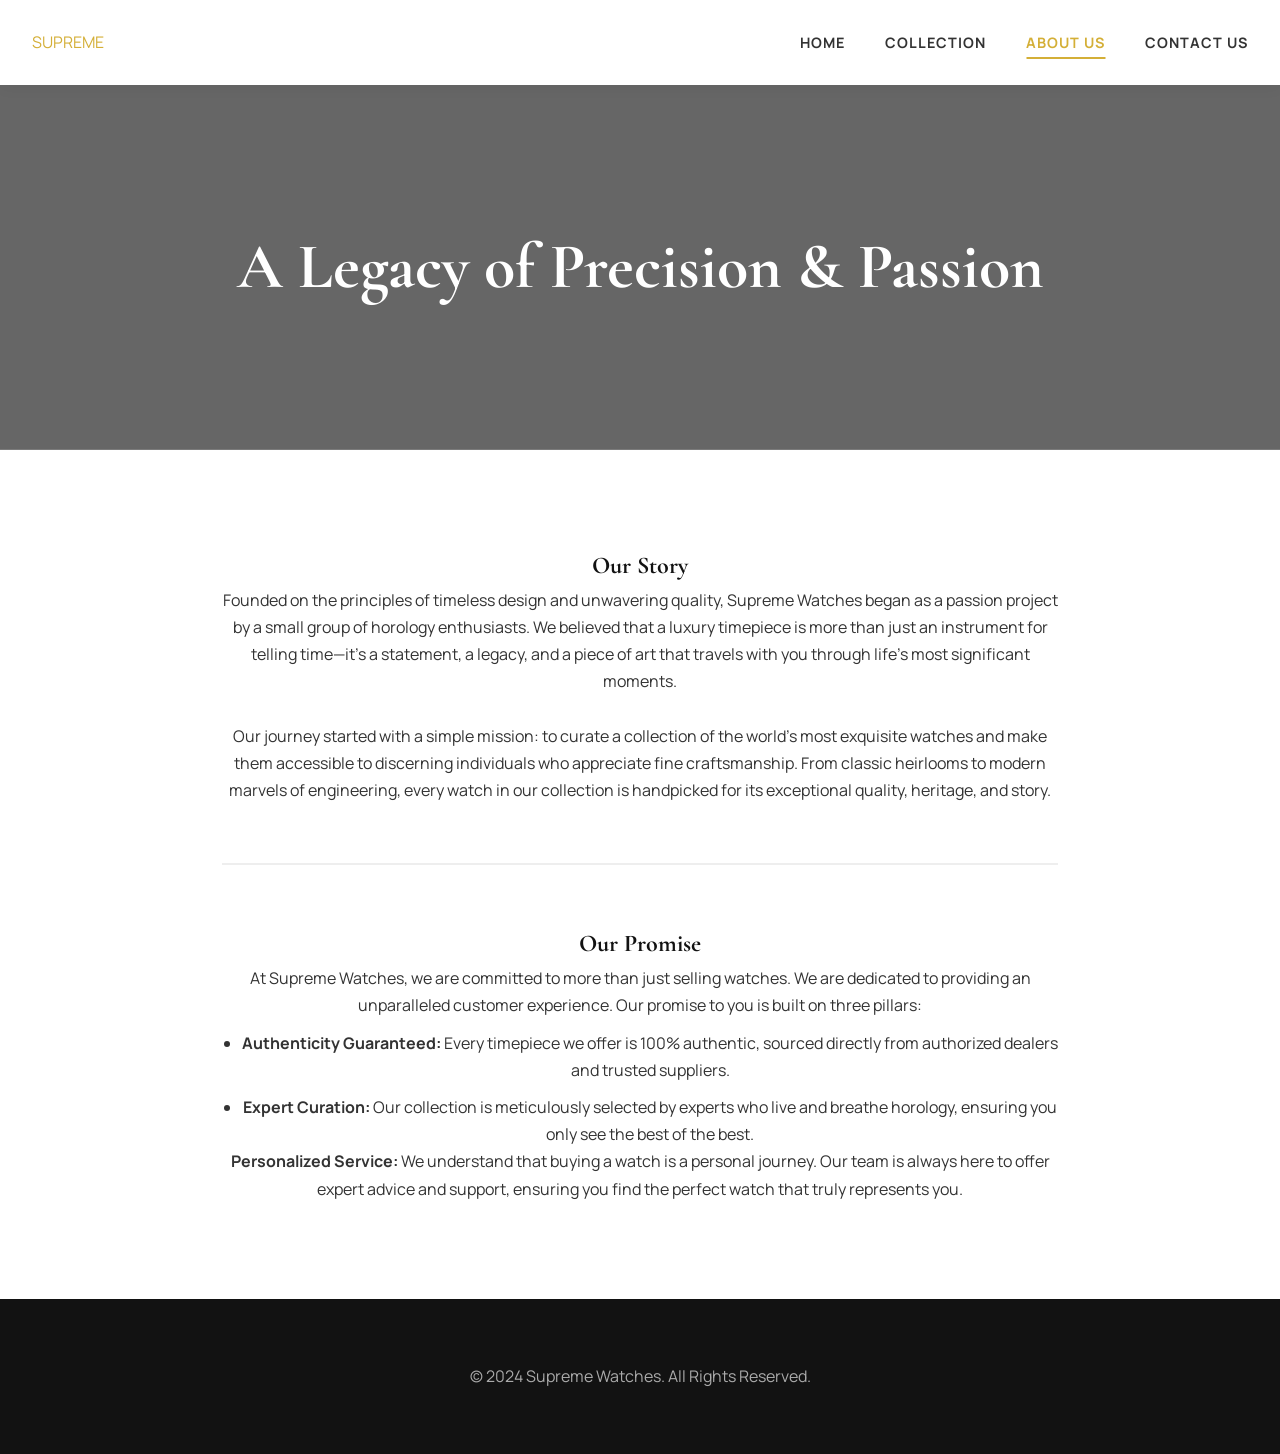
<file: about.html>
<!DOCTYPE html>
<html lang="en">
<head>
    <meta charset="UTF-8">
    <meta name="viewport" content="width=device-width, initial-scale=1.0">
    <title>About Us - Supreme Watches</title>
    <link rel="stylesheet" href="css/style.css">
</head>
<body>

    <!-- ======================= HEADER & NAVBAR ======================= -->
    <header class="main-header">
        <div class="container navbar">
            <a href="index.html" class="logo">SUPREME</a>
            <ul class="nav-links">
                <li><a href="index.html">Home</a></li>
                <li><a href="collection.html">Collection</a></li>
                <li><a href="about.html" class="active">About Us</a></li>
                <li><a href="contact.html">Contact Us</a></li>
            </ul>
            <div class="burger">
                <div class="line1"></div>
                <div class="line2"></div>
                <div class="line3"></div>
            </div>
        </div>
    </header>

    <!-- ======================= MAIN CONTENT ======================= -->
    <main>
        <!-- Page Header Banner -->
        <section class="page-header">
            <h1>A Legacy of Precision & Passion</h1>
        </section>

        <!-- Main Content Area -->
        <section class="content-section container">
            <h2>Our Story</h2>
            <p>
                Founded on the principles of timeless design and unwavering quality, Supreme Watches began as a passion project by a small group of horology enthusiasts. We believed that a luxury timepiece is more than just an instrument for telling time—it's a statement, a legacy, and a piece of art that travels with you through life's most significant moments.
            </p>
            <br>
            <p>
                Our journey started with a simple mission: to curate a collection of the world's most exquisite watches and make them accessible to discerning individuals who appreciate fine craftsmanship. From classic heirlooms to modern marvels of engineering, every watch in our collection is handpicked for its exceptional quality, heritage, and story.
            </p>
            
            <br>
            <hr style="border: 1px solid #eee; margin: 2rem 0;">
            <br>
            
            <h2>Our Promise</h2>
            <p>
                At Supreme Watches, we are committed to more than just selling watches. We are dedicated to providing an unparalleled customer experience. Our promise to you is built on three pillars:
            </p>
            <ul>
                <li style="list-style-type: disc; margin-left: 20px; margin-top: 10px;">
                    <strong>Authenticity Guaranteed:</strong> Every timepiece we offer is 100% authentic, sourced directly from authorized dealers and trusted suppliers.
                </li>
                <li style="list-style-type: disc; margin-left: 20px; margin-top: 10px;">
                    <strong>Expert Curation:</strong> Our collection is meticulously selected by experts who live and breathe horology, ensuring you only see the best of the best.
                </li>
                <li style-style-type: disc; margin-left: 20px; margin-top: 10px;>
                    <strong>Personalized Service:</strong> We understand that buying a watch is a personal journey. Our team is always here to offer expert advice and support, ensuring you find the perfect watch that truly represents you.
                </li>
            </ul>
        </section>
    </main>

    <!-- ======================= FOOTER ======================= -->
    <footer class="main-footer">
        <p>&copy; 2024 Supreme Watches. All Rights Reserved.</p>
    </footer>

    <!-- Script for mobile navbar functionality -->
    <script type="module" src="js/main.js"></script>

</body>
</html>
</file>
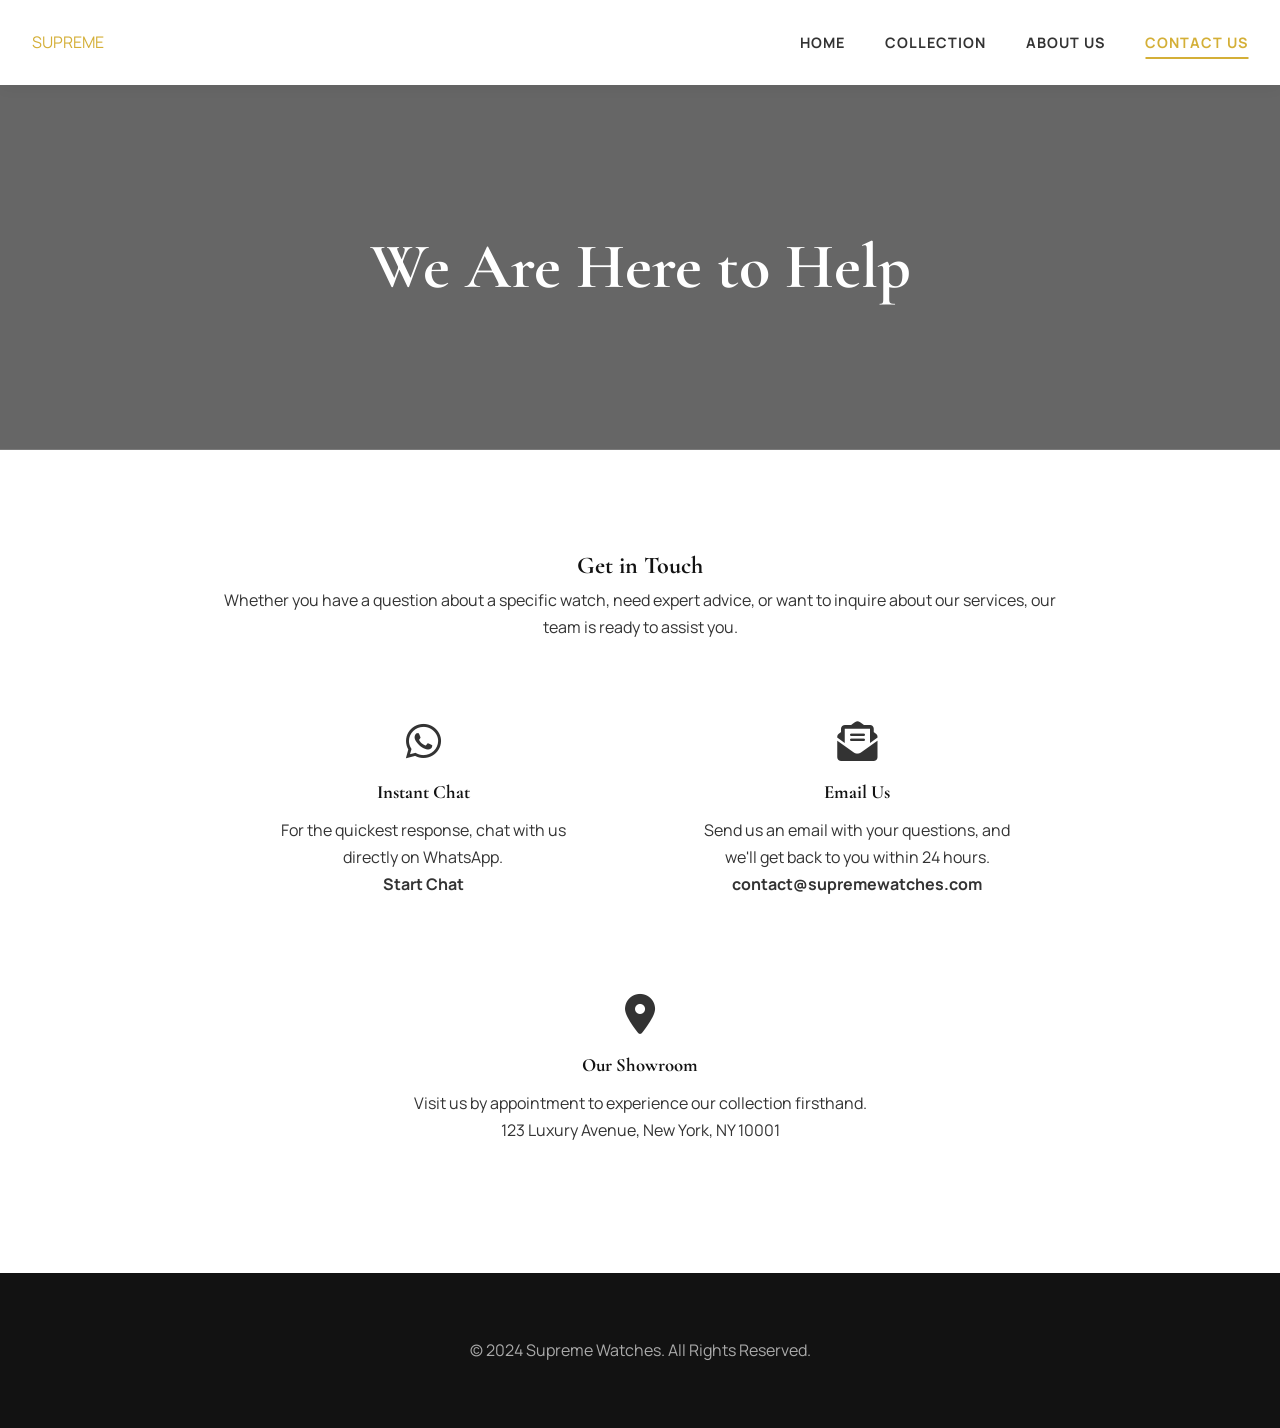
<file: contact.html>
<!DOCTYPE html>
<html lang="en">
<head>
    <meta charset="UTF-8">
    <meta name="viewport" content="width=device-width, initial-scale=1.0">
    <title>Contact Us - Supreme Watches</title>
    <link rel="stylesheet" href="css/style.css">
    <!-- Adding Font Awesome for icons -->
    <link rel="stylesheet" href="https://cdnjs.cloudflare.com/ajax/libs/font-awesome/6.0.0-beta3/css/all.min.css">
    <style>
        /* Additional styles specific to the contact page */
        .contact-details {
            display: flex;
            flex-wrap: wrap;
            gap: 2rem;
            justify-content: center;
            text-align: center;
            margin-top: 3rem;
        }
        .contact-card {
            background: var(--secondary-color);
            padding: 2rem;
            border-radius: 10px;
            flex-basis: 300px;
            flex-grow: 1;
        }
        .contact-card i {
            font-size: 2.5rem;
            color: var(--accent-color);
            margin-bottom: 1rem;
        }
        .contact-card h3 {
            margin-bottom: 0.5rem;
        }
        .contact-card a {
            color: var(--primary-color);
            font-weight: bold;
        }
    </style>
</head>
<body>

    <!-- ======================= HEADER & NAVBAR ======================= -->
    <header class="main-header">
        <div class="container navbar">
            <a href="index.html" class="logo">SUPREME</a>
            <ul class="nav-links">
                <li><a href="index.html">Home</a></li>
                <li><a href="collection.html">Collection</a></li>
                <li><a href="about.html">About Us</a></li>
                <li><a href="contact.html" class="active">Contact Us</a></li>
            </ul>
            <div class="burger">
                <div class="line1"></div>
                <div class="line2"></div>
                <div class="line3"></div>
            </div>
        </div>
    </header>

    <!-- ======================= MAIN CONTENT ======================= -->
    <main>
        <!-- Page Header Banner -->
        <section class="page-header">
            <h1>We Are Here to Help</h1>
        </section>

        <!-- Main Content Area -->
        <section class="content-section container">
            <h2 style="text-align:center;">Get in Touch</h2>
            <p style="text-align:center;">
                Whether you have a question about a specific watch, need expert advice, or want to inquire about our services, our team is ready to assist you.
            </p>

            <div class="contact-details">
                <!-- WhatsApp Card -->
                <div class="contact-card">
                    <i class="fab fa-whatsapp"></i>
                    <h3>Instant Chat</h3>
                    <p>For the quickest response, chat with us directly on WhatsApp.</p>
                    <a href="https://wa.me/1234567890?text=Hello%2C%20I%20have%20a%20question%20about%20your%20watch%20collection." target="_blank">Start Chat</a>
                    <!-- IMPORTANT: Yahan '1234567890' ko client ke WhatsApp number se replace karein (country code ke saath, bina + ke) -->
                </div>

                <!-- Email Card -->
                <div class="contact-card">
                    <i class="fas fa-envelope-open-text"></i>
                    <h3>Email Us</h3>
                    <p>Send us an email with your questions, and we'll get back to you within 24 hours.</p>
                    <a href="mailto:contact@supremewatches.com">contact@supremewatches.com</a>
                </div>

                <!-- Location Card (Optional) -->
                <div class="contact-card">
                    <i class="fas fa-map-marker-alt"></i>
                    <h3>Our Showroom</h3>
                    <p>Visit us by appointment to experience our collection firsthand.</p>
                    <span>123 Luxury Avenue, New York, NY 10001</span>
                </div>
            </div>
        </section>
    </main>

    <!-- ======================= FOOTER ======================= -->
    <footer class="main-footer">
        <p>&copy; 2024 Supreme Watches. All Rights Reserved.</p>
    </footer>

    <!-- Script for mobile navbar functionality -->
    <script type="module" src="js/main.js"></script>

</body>
</html>
</file>
<file: css/style.css>
@import url('https://fonts.googleapis.com/css2?family=Cormorant+Garamond:wght@700&family=Manrope:wght@400;700&display=swap');

:root {
    --font-body: 'Manrope', sans-serif;
    --font-heading: 'Cormorant Garamond', serif;
    --color-dark: #121212;
    --color-light: #f9f9f9;
    --color-accent: #d4af37; /* Gold */
    --color-text: #333;
    --color-gray: #888;
    --shadow: 0 10px 30px rgba(0, 0, 0, 0.07);
    --transition: all 0.4s cubic-bezier(0.165, 0.84, 0.44, 1);
}

/* --- Global & Reset --- */
* { margin: 0; padding: 0; box-sizing: border-box; }
html { scroll-behavior: smooth; }
body {
    font-family: var(--font-body);
    background-color: #fff;
    color: var(--color-text);
    line-height: 1.7;
    -webkit-font-smoothing: antialiased;
}
img { max-width: 100%; display: block; }
a { text-decoration: none; color: var(--color-accent); transition: var(--transition); }
a:hover { color: var(--color-dark); }
ul { list-style: none; }
h1, h2, h3, h4 { font-family: var(--font-heading); color: var(--color-dark); font-weight: 700; }
.container { max-width: 1300px; margin: 0 auto; padding: 0 2rem; }

/* --- Animations --- */
.fade-in {
    opacity: 0;
    transform: translateY(20px);
    transition: opacity 0.8s ease, transform 0.8s ease;
}
.fade-in.visible {
    opacity: 1;
    transform: translateY(0);
}

/* --- Header & Navbar --- */
.main-header {
    background-color: rgba(255, 255, 255, 0.95);
    backdrop-filter: blur(10px);
    box-shadow: 0 2px 15px rgba(0,0,0,0.05);
    position: sticky; top: 0; z-index: 1000;
}
.navbar { display: flex; justify-content: space-between; align-items: center; height: 85px; }
.logo a { font-family: var(--font-heading); font-size: 2rem; color: var(--color-dark); letter-spacing: 1px; }
.nav-links { display: flex; gap: 2.5rem; }
.nav-links a { color: var(--color-text); font-weight: 700; position: relative; padding: 5px 0; font-size: 0.9rem; text-transform: uppercase; letter-spacing: 1px; }
.nav-links a.active, .nav-links a:hover { color: var(--color-accent); }
.nav-links a::after {
    content: ''; position: absolute; width: 0; height: 2px;
    bottom: -2px; left: 50%; transform: translateX(-50%);
    background-color: var(--color-accent); transition: var(--transition);
}
.nav-links a:hover::after, .nav-links a.active::after { width: 100%; }
.burger { display: none; cursor: pointer; }
.burger div { width: 25px; height: 2px; background-color: var(--color-dark); margin: 6px; transition: all 0.3s ease; }

/* --- Hero Banner Slider --- */
.hero-slider {
    position: relative; width: 100%; height: 90vh;
    background: var(--color-dark); overflow: hidden;
}
.slide { position: absolute; top: 0; left: 0; width: 100%; height: 100%; opacity: 0; transition: opacity 1.5s ease; }
.slide.active { opacity: 1; }
.slide-image {
    width: 100%; height: 100%; object-fit: cover;
    transform: scale(1.1); transition: transform 6s ease-out;
}
.slide.active .slide-image { transform: scale(1); }
.slide::after { content: ''; position: absolute; top: 0; left: 0; width: 100%; height: 100%; background: linear-gradient(90deg, rgba(0,0,0,0.7) 0%, rgba(0,0,0,0.2) 100%); }
.slide-content {
    position: absolute; z-index: 2; top: 50%; left: 10%;
    transform: translateY(-50%); color: white; max-width: 600px;
}
.slide-content h1 {
    font-size: 4.5rem; line-height: 1.1; color: #fff;
    opacity: 0; transform: translateY(30px); transition: all 1s ease 0.5s;
}
.slide-content p {
    font-size: 1.1rem; margin: 1rem 0 2rem;
    opacity: 0; transform: translateY(30px); transition: all 1s ease 0.7s;
}
.slide-content .btn {
    opacity: 0; transform: translateY(30px); transition: all 1s ease 0.9s;
}
.slide.active .slide-content h1, .slide.active .slide-content p, .slide.active .slide-content .btn {
    opacity: 1; transform: translateY(0);
}
.slider-nav { position: absolute; bottom: 30px; right: 30px; z-index: 5; }
.slider-btn { background: none; border: 1px solid rgba(255,255,255,0.5); color: #fff; font-size: 1.5rem; cursor: pointer; width: 50px; height: 50px; border-radius: 50%; margin: 0 5px; transition: var(--transition); }
.slider-btn:hover { background: rgba(255,255,255,0.2); }

/* --- Section Styling --- */
.section { padding: 6rem 0; }
.section-light { background-color: var(--color-light); }
.section-title { text-align: center; font-size: 3rem; margin-bottom: 4rem; position: relative; }
.section-title::after {
    content: ''; position: absolute; width: 60px; height: 3px;
    background: var(--color-accent); bottom: -15px; left: 50%; transform: translateX(-50%);
}

/* --- Product Grid & Card --- */
.product-grid {
    display: grid;
    grid-template-columns: repeat(auto-fit, minmax(300px, 1fr));
    gap: 2.5rem;
}
.product-card {
    background: #fff; text-align: center;
    box-shadow: var(--shadow); border-radius: 5px;
    overflow: hidden; transition: var(--transition);
}
.product-card:hover { transform: translateY(-15px); box-shadow: 0 20px 40px rgba(0, 0, 0, 0.1); }
.product-image { height: 320px; background-color: var(--color-light); padding: 1rem; }
.product-image img { width: 100%; height: 100%; object-fit: contain; }
.product-info { padding: 2rem; }
.product-info h3 { font-size: 1.5rem; margin-bottom: 0.5rem; }
.product-info .description { font-size: 0.9rem; color: var(--color-gray); margin-bottom: 1.5rem; height: 45px; overflow: hidden; }
.product-price { font-size: 1.6rem; font-weight: 700; color: var(--color-accent); margin-bottom: 1.5rem; }
.btn-whatsapp {
    background: #25D366; border: none; font-weight: 700; color: #fff;
    width: 100%; text-align: center; text-transform: uppercase;
    letter-spacing: 1px; transition: var(--transition);
}
.btn-whatsapp:hover { background: #128C7E; transform: scale(1.05); }

/* --- Collection Page --- */
.collection-page { display: flex; padding: 6rem 2rem; gap: 4rem; }
.filters-sidebar { flex: 0 0 280px; }
.filter-group { margin-bottom: 2.5rem; border: 1px solid #eee; padding: 1.5rem; border-radius: 5px; }
.filter-group h3 { font-size: 1.3rem; margin-bottom: 1.5rem; padding-bottom: 0.75rem; border-bottom: 1px solid #ddd; }
.filter-group ul li { margin-bottom: 0.75rem; }
.filter-group label { cursor: pointer; display: flex; align-items: center; }
#price-value { font-weight: 700; }
#price-range { width: 100%; }
.watches-main { flex: 1; }
.collection-header { margin-bottom: 2rem; }
.pagination { display: flex; justify-content: center; gap: 0.75rem; margin-top: 4rem; }
.pagination button {
    font-family: var(--font-body); font-weight: 700;
    border: 2px solid #ddd; background: #fff; color: var(--color-text);
    width: 45px; height: 45px; border-radius: 50%; cursor: pointer;
    transition: var(--transition);
}
.pagination button.active, .pagination button:hover { background: var(--color-dark); color: #fff; border-color: var(--color-dark); }
.pagination button:disabled { background: #eee; cursor: not-allowed; border-color: #eee; }

/* --- About & Contact Pages --- */
.page-header {
    background: linear-gradient(rgba(0,0,0,0.6), rgba(0,0,0,0.6)), url('https://images.unsplash.com/photo-1612817159949-195b6eb9e31a?auto=format&fit=crop&q=80&w=2070');
    background-size: cover; background-position: center 70%;
    color: #fff; text-align: center; padding: 8rem 0;
}
.page-header h1 { color: #fff; font-size: 4rem; }
.content-section { padding: 6rem 2rem; max-width: 900px; margin: 0 auto; text-align: center; }
.contact-details { display: flex; flex-wrap: wrap; gap: 2rem; justify-content: center; text-align: center; margin-top: 3rem; }
.contact-card { background: var(--color-light); padding: 2rem; border-radius: 10px; flex-basis: 300px; flex-grow: 1; }
.contact-card i { font-size: 2.5rem; color: var(--color-accent); margin-bottom: 1rem; }
.contact-card h3 { margin-bottom: 0.5rem; }
.contact-card a { color: var(--color-dark); font-weight: bold; }

/* --- Footer --- */
.main-footer { background: var(--color-dark); color: #aaa; padding: 4rem 0; text-align: center; }

/* --- Admin Panel Styling --- */
body.admin-body { background-color: var(--color-light); }
.admin-header {
    background: var(--color-dark); color: #fff; padding: 1rem 2rem;
    display: flex; justify-content: space-between; align-items: center; box-shadow: var(--shadow);
}
.admin-header h1 { color: #fff; font-size: 1.5rem; }
.admin-header a { color: #fff; background: var(--color-accent); padding: 0.5rem 1rem; border-radius: 5px; }
.admin-container { max-width: 1200px; margin: 2rem auto; padding: 2rem; }
.admin-card {
    background: #fff; border-radius: 8px; padding: 2rem;
    box-shadow: var(--shadow); margin-bottom: 2rem;
}
.admin-card h2 { font-size: 1.8rem; margin-bottom: 1.5rem; border-bottom: 1px solid #eee; padding-bottom: 1rem; }
.admin-table { width: 100%; border-collapse: collapse; }
.admin-table th, .admin-table td { padding: 1rem; text-align: left; border-bottom: 1px solid #eee; vertical-align: middle; }
.admin-table th { font-weight: 700; font-family: var(--font-body); }
.admin-table img { width: 60px; height: 60px; object-fit: contain; border-radius: 5px; background-color: #f0f0f0; padding: 5px; }
.admin-table .actions a { margin-right: 1rem; font-weight: 700; }
.admin-table .actions .delete { color: #e74c3c; }
.admin-form .form-group { margin-bottom: 1.5rem; }
.admin-form label { display: block; margin-bottom: 0.5rem; font-weight: 700; }
.admin-form input, .admin-form textarea, .admin-form select {
    width: 100%; padding: 0.8rem; border: 1px solid #ddd;
    border-radius: 5px; font-family: var(--font-body); font-size: 1rem;
}
.admin-form .btn { background: var(--color-accent); border: none; }
.admin-form .btn:hover { background: var(--color-dark); }
.message { padding: 1rem; border-radius: 5px; margin-bottom: 1rem; font-weight: 700; text-align: center; }
.message.success { background-color: #d4edda; color: #155724; }
.message.error { background-color: #f8d7da; color: #721c24; }
.admin-nav { display: flex; gap: 1rem; margin-bottom: 2rem; }
.admin-nav a { padding: 0.8rem 1.5rem; border-radius: 5px; font-weight: 700; background: #fff; color: var(--color-dark); box-shadow: 0 2px 5px rgba(0,0,0,0.05); }
.admin-nav a.active { background: var(--color-dark); color: #fff; }

/* --- Responsive --- */
@media (max-width: 992px) {
    .collection-page { flex-direction: column; }
    .filters-sidebar { width: 100%; }
    .slide-content { left: 50%; transform: translate(-50%, -50%); width: 90%; }
    .slide-content h1 { font-size: 3rem; }
}
@media (max-width: 768px) {
    .nav-links {
        position: fixed; right: -100%; top: 85px; background: #fff;
        flex-direction: column; width: 80%; height: calc(100vh - 85px);
        text-align: center; transition: right 0.4s ease; padding-top: 3rem;
    }
    .nav-links.active { right: 0; }
    .burger { display: block; }
    .toggle .line1 { transform: rotate(-45deg) translate(-6px, 7px); }
    .toggle .line2 { opacity: 0; }
    .toggle .line3 { transform: rotate(45deg) translate(-6px, -7px); }
}
.product-grid {
    display: grid;
    grid-template-columns: repeat(auto-fit, minmax(300px, 1fr));
    gap: 2.5rem;
    width: 100%; /* Ensure it takes full width */
    min-height: 300px; /* Give it a minimum height to be visible */
    border: 2px dashed red; /* --- DEBUGGING BORDER --- */
}

.product-card {
    display: block; /* Ensure it's not hidden */
    visibility: visible; /* Ensure it's not invisible */
    opacity: 1; /* Ensure it's not transparent */
    background: #fff;
    text-align: center;
    box-shadow: var(--shadow);
    border-radius: 5px;
    overflow: hidden;
    transition: var(--transition);
    border: 1px solid blue; /* --- DEBUGGING BORDER --- */
}
</file>
